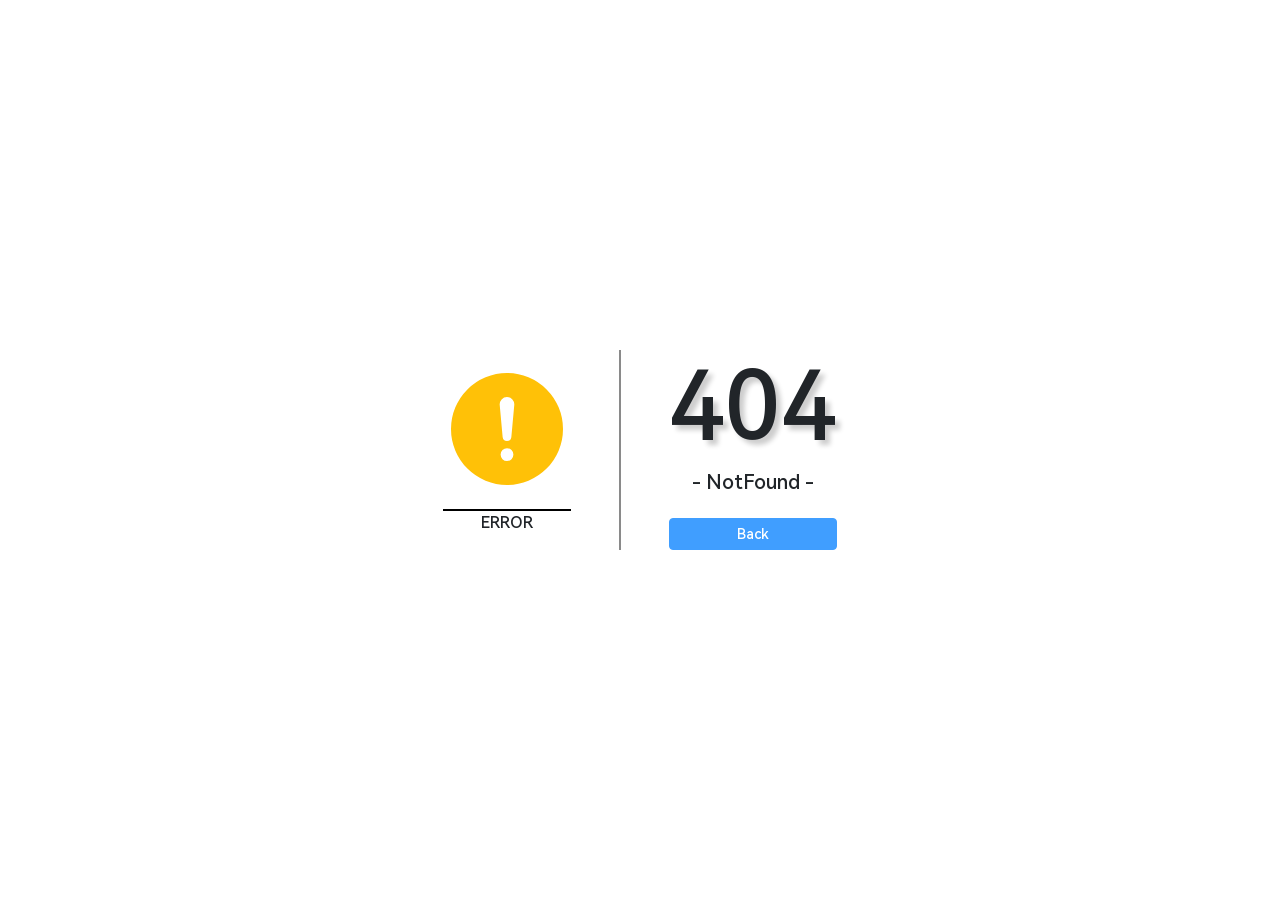
<file: index.html>
<!doctype html>
<html lang="cn">
  <head>
    <meta charset="UTF-8" />
    <link rel="icon" type="image/svg+xml" href="/vite.svg" />
    <meta name="viewport" content="width=device-width, initial-scale=1.0" />
    <title>XzTools Box</title>

    <style>
      .before-app-mount {
        position: fixed;
        top: 0;
        left: 0;
        width: 100%;
        height: 100%;
        background-color: #fff;
        z-index: 9999;
        display: flex;
        flex-direction: column;
        justify-content: center;
        align-items: center;
      }
      .before-app-mount #loader-text {
        text-align: center;
        margin-top: 10px;
        font-weight: bold ;
        font-size: 1.5rem;
        color: #999;
        opacity: 0;
        transition: all 1s ease;
      }
      .before-app-mount .loader-status-text {
        position: absolute;
        bottom: 10px;
        right: 20px;
        font-weight: bold ;
        font-size: 1.2rem;
        color: #6d6d6d;
        opacity: 0;
        transition: all 1s ease;
      }
      .before-app-mount .loader-status-text.css {
        bottom: 40px;
      }
      .before-app-mount .loader {
        border: 5px solid #f3f3f3;
        border-top: 5px solid #3498db;
        border-radius: 50%;
        width: 50px;
        height: 50px;
        animation: spin 1s linear infinite;
      }
      @keyframes spin {
        0% { transform: rotate(0deg); }
        100% { transform: rotate(360deg); }
      }
    </style>
    <script type="module" crossorigin src="/assets/index-D2LZVifD.js"></script>
    <link rel="stylesheet" crossorigin href="/assets/index-BQG4hn-a.css">
  </head>
  <body>
    <div class="before-app-mount">
      <div class="loader"></div>
      <span id="loader-text"></span>
      <span class="loader-status-text css">CSS 加载完成</span>
      <span class="loader-status-text js">JavaScript 加载完成</span>
    </div>
    <script>
      window.startTime = new Date();
      if (localStorage.getItem('showLoaderStatusText') !== 'true') document.querySelectorAll(".loader-status-text").forEach((e) => e.parentElement.removeChild(e));
      const loaderText = document.querySelector("#loader-text");
      let timer = [
        setTimeout(() => {
          loaderText.innerHTML = "稍安勿躁";
          loaderText.style.opacity = 1;
        }, 5 * 1000)
      ];
      const notices = ['稍等片刻','很快了','拼命加载中','若长时间停留在此,请刷新页面'];
      notices.forEach((e, i) => timer.push(setTimeout(() => loaderText.innerHTML = e, (i + 3) * 5 * 1000)))
      window.closeLoadding = () => {
        document.querySelector(".before-app-mount").style.display = "none";
        timer.forEach((t) => clearTimeout(t));
        delete window.closeLoadding;
        console.log("用时 " + ((new Date() - window.startTime) / 1000).toFixed(2) + " s");
      }
    </script>
    <div id="app"></div>
  </body>

  <!-- By FMaxCloud / XzNetwork Team. -->
</html>
</file>
